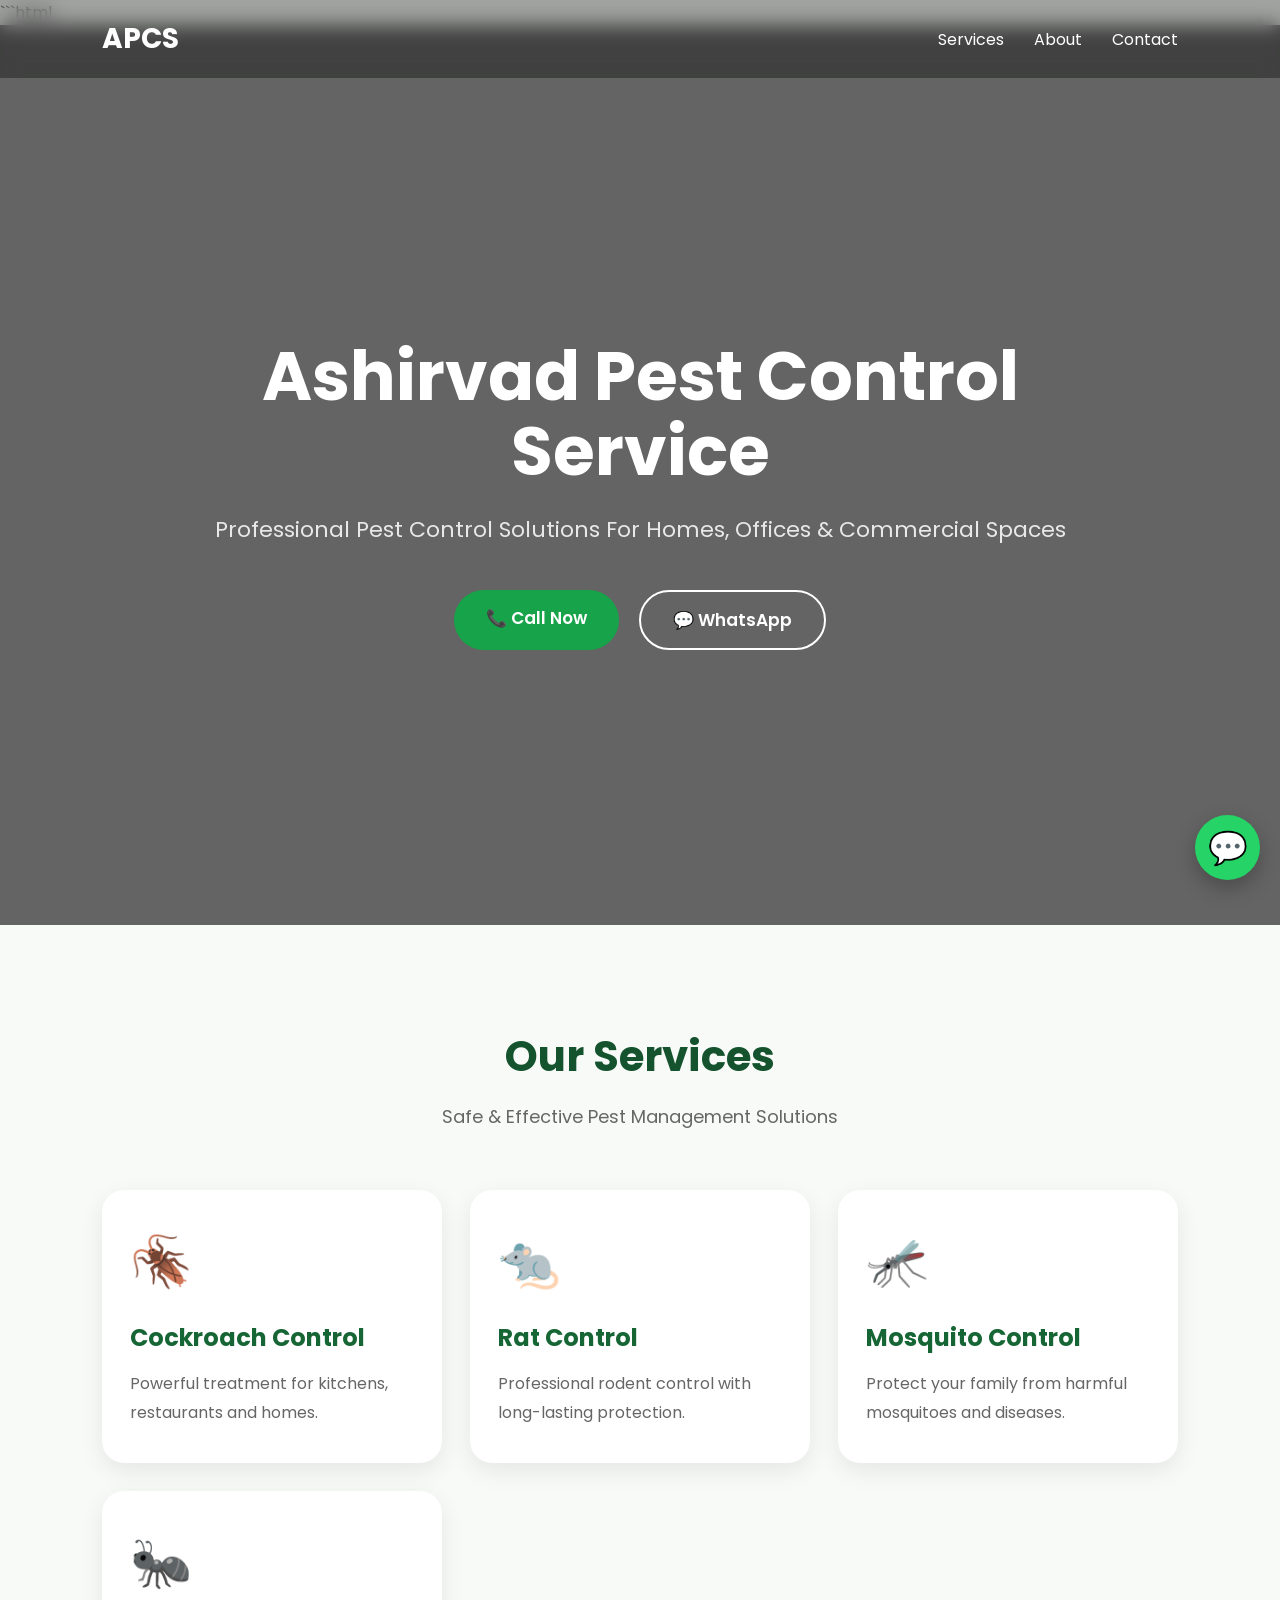
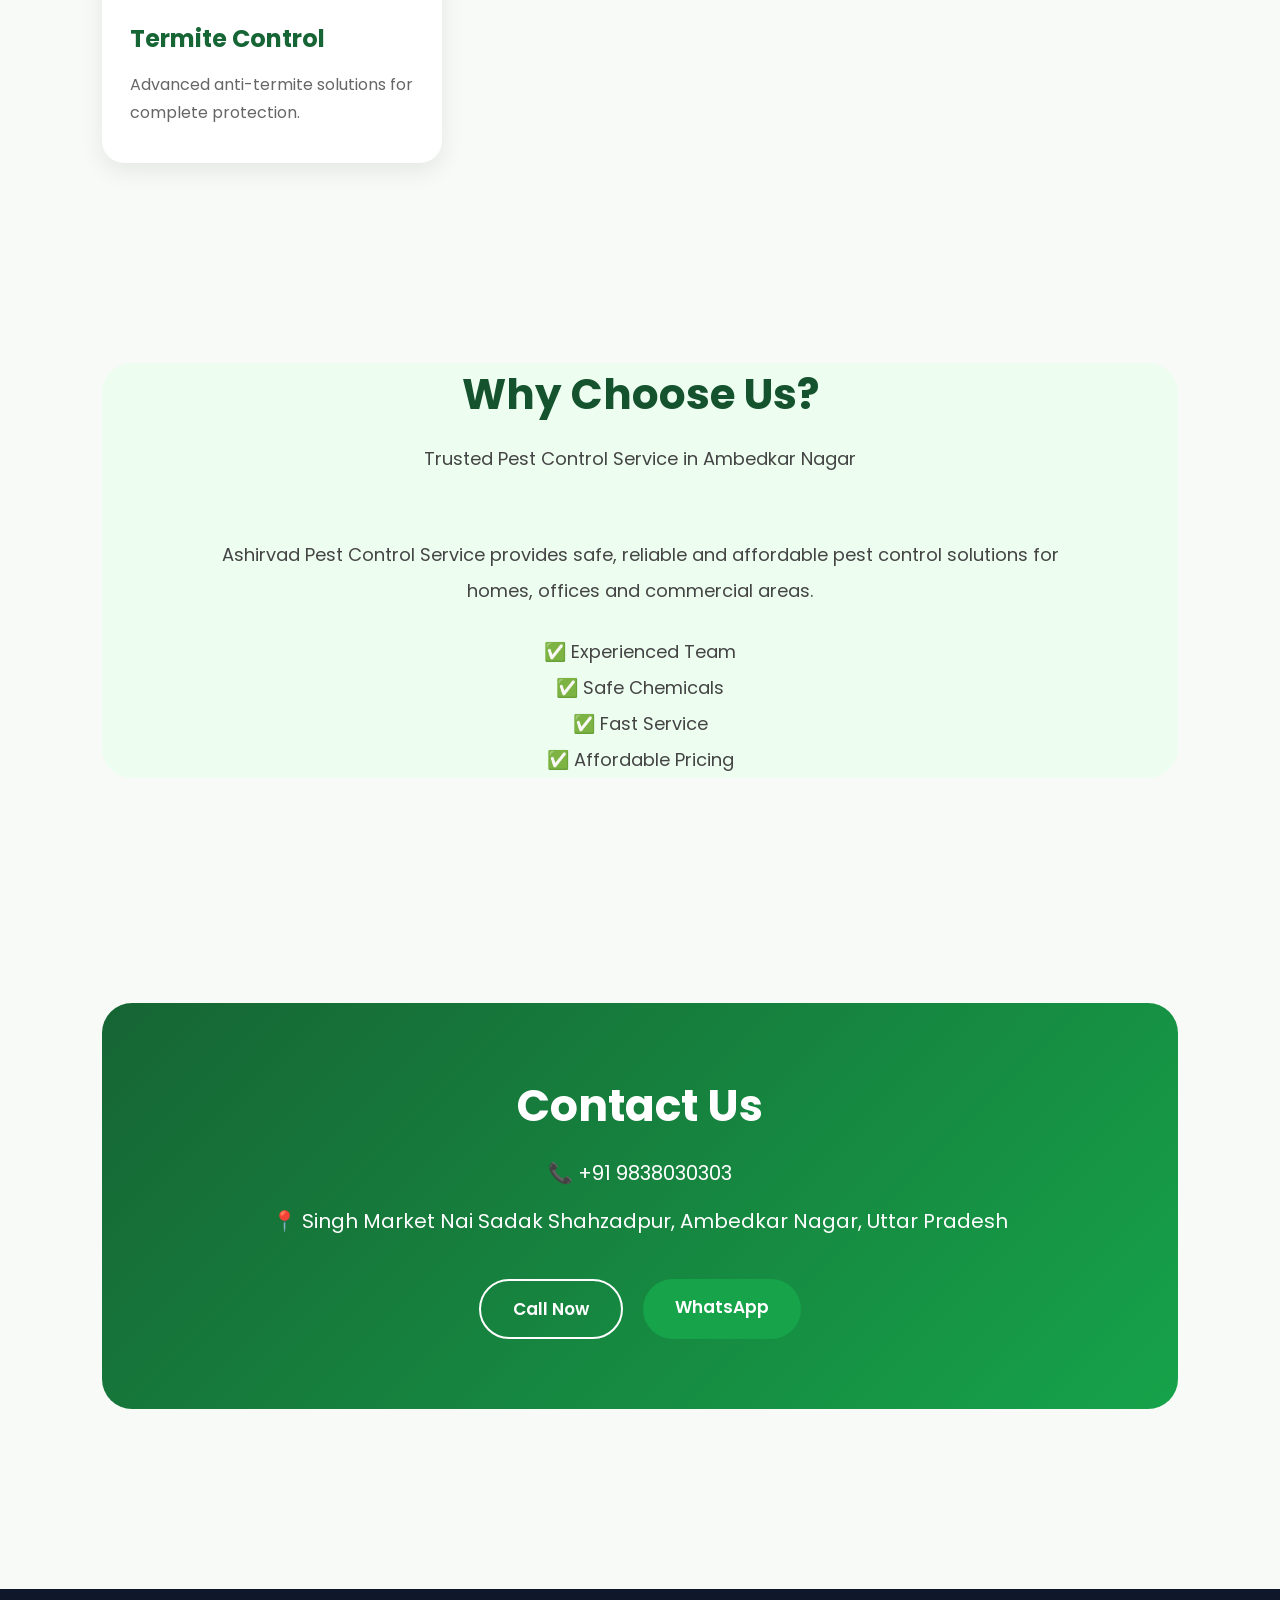
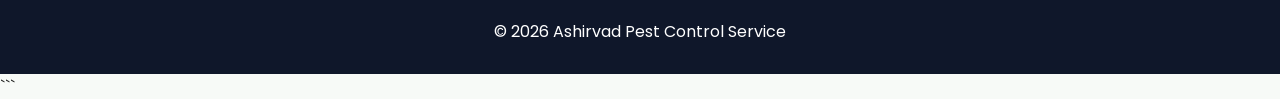
<file: index.html>
```html
<!DOCTYPE html>
<html lang="en">
<head>
  <meta charset="UTF-8" />
  <meta name="viewport" content="width=device-width, initial-scale=1.0"/>
  <title>Ashirvad Pest Control Service</title>

  <link rel="preconnect" href="https://fonts.googleapis.com">
  <link href="https://fonts.googleapis.com/css2?family=Poppins:wght@300;400;500;600;700&display=swap" rel="stylesheet">

  <style>

    *{
      margin:0;
      padding:0;
      box-sizing:border-box;
      scroll-behavior:smooth;
    }

    body{
      font-family:'Poppins',sans-serif;
      background:#f7faf7;
      color:#222;
      overflow-x:hidden;
    }

    a{
      text-decoration:none;
    }

    /* NAVBAR */

    .navbar{
      position:fixed;
      top:0;
      left:0;
      width:100%;
      z-index:1000;

      display:flex;
      justify-content:space-between;
      align-items:center;

      padding:18px 8%;

      background:rgba(0,0,0,0.35);
      backdrop-filter:blur(10px);
    }

    .logo{
      color:#fff;
      font-size:28px;
      font-weight:700;
    }

    .nav-links{
      display:flex;
      gap:30px;
      list-style:none;
    }

    .nav-links a{
      color:white;
      font-size:16px;
      transition:0.3s;
    }

    .nav-links a:hover{
      color:#7dff92;
    }

    /* HERO */

    .hero{
      min-height:100vh;

      background:
      linear-gradient(rgba(0,0,0,0.6),
      rgba(0,0,0,0.6)),

      url('https://images.unsplash.com/photo-1581578731548-c64695cc6952?q=80&w=1600');

      background-size:cover;
      background-position:center;

      display:flex;
      align-items:center;
      justify-content:center;

      text-align:center;
      padding:120px 20px 80px;

      color:white;
    }

    .hero-content{
      max-width:900px;
    }

    .hero h1{
      font-size:68px;
      line-height:1.1;
      margin-bottom:20px;
    }

    .hero p{
      font-size:22px;
      line-height:1.8;
      margin-bottom:40px;
      color:#e8e8e8;
    }

    .hero-buttons{
      display:flex;
      justify-content:center;
      gap:20px;
      flex-wrap:wrap;
    }

    .btn{
      padding:15px 32px;
      border-radius:40px;
      font-size:17px;
      font-weight:600;
      transition:0.3s;
    }

    .btn-primary{
      background:#16a34a;
      color:white;
    }

    .btn-primary:hover{
      background:#15803d;
      transform:translateY(-3px);
    }

    .btn-outline{
      border:2px solid white;
      color:white;
    }

    .btn-outline:hover{
      background:white;
      color:#111;
    }

    /* SECTION */

    .section{
      padding:100px 8%;
    }

    .section-title{
      text-align:center;
      margin-bottom:60px;
    }

    .section-title h2{
      font-size:42px;
      color:#14532d;
      margin-bottom:15px;
    }

    .section-title p{
      color:#666;
      font-size:18px;
    }

    /* SERVICES */

    .services-grid{
      display:grid;
      grid-template-columns:repeat(auto-fit,minmax(260px,1fr));
      gap:28px;
    }

    .service-card{
      background:white;
      padding:35px 28px;
      border-radius:22px;

      box-shadow:
      0 8px 25px rgba(0,0,0,0.08);

      transition:0.35s;
    }

    .service-card:hover{
      transform:translateY(-10px);
    }

    .service-icon{
      font-size:50px;
      margin-bottom:20px;
    }

    .service-card h3{
      margin-bottom:15px;
      color:#166534;
      font-size:24px;
    }

    .service-card p{
      line-height:1.8;
      color:#666;
    }

    /* ABOUT */

    .about{
      background:#edfdf0;
      border-radius:30px;
    }

    .about-content{
      max-width:900px;
      margin:auto;
      text-align:center;
    }

    .about-content p{
      font-size:18px;
      line-height:2;
      color:#444;
      margin-bottom:25px;
    }

    /* CONTACT */

    .contact-box{
      background:
      linear-gradient(135deg,#166534,#16a34a);

      border-radius:30px;
      padding:70px 30px;

      text-align:center;
      color:white;
    }

    .contact-box h2{
      font-size:44px;
      margin-bottom:20px;
    }

    .contact-box p{
      font-size:20px;
      margin-bottom:18px;
    }

    /* FOOTER */

    footer{
      background:#0f172a;
      color:white;
      text-align:center;
      padding:30px;
      margin-top:80px;
    }

    /* FLOATING BUTTON */

    .floating-whatsapp{
      position:fixed;

      bottom:20px;
      right:20px;

      width:65px;
      height:65px;

      border-radius:50%;
      background:#25D366;
      color:white;

      display:flex;
      align-items:center;
      justify-content:center;

      font-size:32px;

      box-shadow:
      0 8px 20px rgba(0,0,0,0.25);

      z-index:1000;
    }

    /* MOBILE */

    @media(max-width:768px){

      .navbar{
        flex-direction:column;
        gap:15px;
      }

      .nav-links{
        gap:18px;
      }

      .hero h1{
        font-size:42px;
      }

      .hero p{
        font-size:18px;
      }

      .section{
        padding:80px 6%;
      }

      .section-title h2{
        font-size:34px;
      }

      .contact-box h2{
        font-size:34px;
      }

      .contact-box p{
        font-size:18px;
      }

    }

  </style>
</head>

<body>

  <!-- NAVBAR -->

  <nav class="navbar">

    <div class="logo">
      APCS
    </div>

    <ul class="nav-links">
      <li><a href="#services">Services</a></li>
      <li><a href="#about">About</a></li>
      <li><a href="#contact">Contact</a></li>
    </ul>

  </nav>

  <!-- HERO -->

  <section class="hero">

    <div class="hero-content">

      <h1>
        Ashirvad Pest Control Service
      </h1>

      <p>
        Professional Pest Control Solutions For Homes,
        Offices & Commercial Spaces
      </p>

      <div class="hero-buttons">

        <a href="tel:+919838030303"
           class="btn btn-primary">
           📞 Call Now
        </a>

        <a href="https://wa.me/919838030303"
           class="btn btn-outline">
           💬 WhatsApp
        </a>

      </div>

    </div>

  </section>

  <!-- SERVICES -->

  <section id="services" class="section">

    <div class="section-title">
      <h2>Our Services</h2>

      <p>
        Safe & Effective Pest Management Solutions
      </p>
    </div>

    <div class="services-grid">

      <div class="service-card">

        <div class="service-icon">🪳</div>

        <h3>Cockroach Control</h3>

        <p>
          Powerful treatment for kitchens,
          restaurants and homes.
        </p>

      </div>

      <div class="service-card">

        <div class="service-icon">🐀</div>

        <h3>Rat Control</h3>

        <p>
          Professional rodent control
          with long-lasting protection.
        </p>

      </div>

      <div class="service-card">

        <div class="service-icon">🦟</div>

        <h3>Mosquito Control</h3>

        <p>
          Protect your family from
          harmful mosquitoes and diseases.
        </p>

      </div>

      <div class="service-card">

        <div class="service-icon">🐜</div>

        <h3>Termite Control</h3>

        <p>
          Advanced anti-termite solutions
          for complete protection.
        </p>

      </div>

    </div>

  </section>

  <!-- ABOUT -->

  <section id="about" class="section">

    <div class="about">

      <div class="about-content">

        <div class="section-title">

          <h2>Why Choose Us?</h2>

          <p>
            Trusted Pest Control Service in Ambedkar Nagar
          </p>

        </div>

        <p>
          Ashirvad Pest Control Service provides
          safe, reliable and affordable pest control
          solutions for homes, offices and commercial areas.
        </p>

        <p>
          ✅ Experienced Team <br>
          ✅ Safe Chemicals <br>
          ✅ Fast Service <br>
          ✅ Affordable Pricing
        </p>

      </div>

    </div>

  </section>

  <!-- CONTACT -->

  <section id="contact" class="section">

    <div class="contact-box">

      <h2>Contact Us</h2>

      <p>
        📞 +91 9838030303
      </p>

      <p>
        📍 Singh Market Nai Sadak Shahzadpur,
        Ambedkar Nagar, Uttar Pradesh
      </p>

      <br>

      <div class="hero-buttons">

        <a href="tel:+919838030303"
           class="btn btn-outline">
           Call Now
        </a>

        <a href="https://wa.me/919838030303"
           class="btn btn-primary">
           WhatsApp
        </a>

      </div>

    </div>

  </section>

  <!-- FOOTER -->

  <footer>
    © 2026 Ashirvad Pest Control Service
  </footer>

  <!-- FLOATING WHATSAPP -->

  <a href="https://wa.me/919838030303"
     class="floating-whatsapp">
     💬
  </a>

</body>
</html>
```
</file>
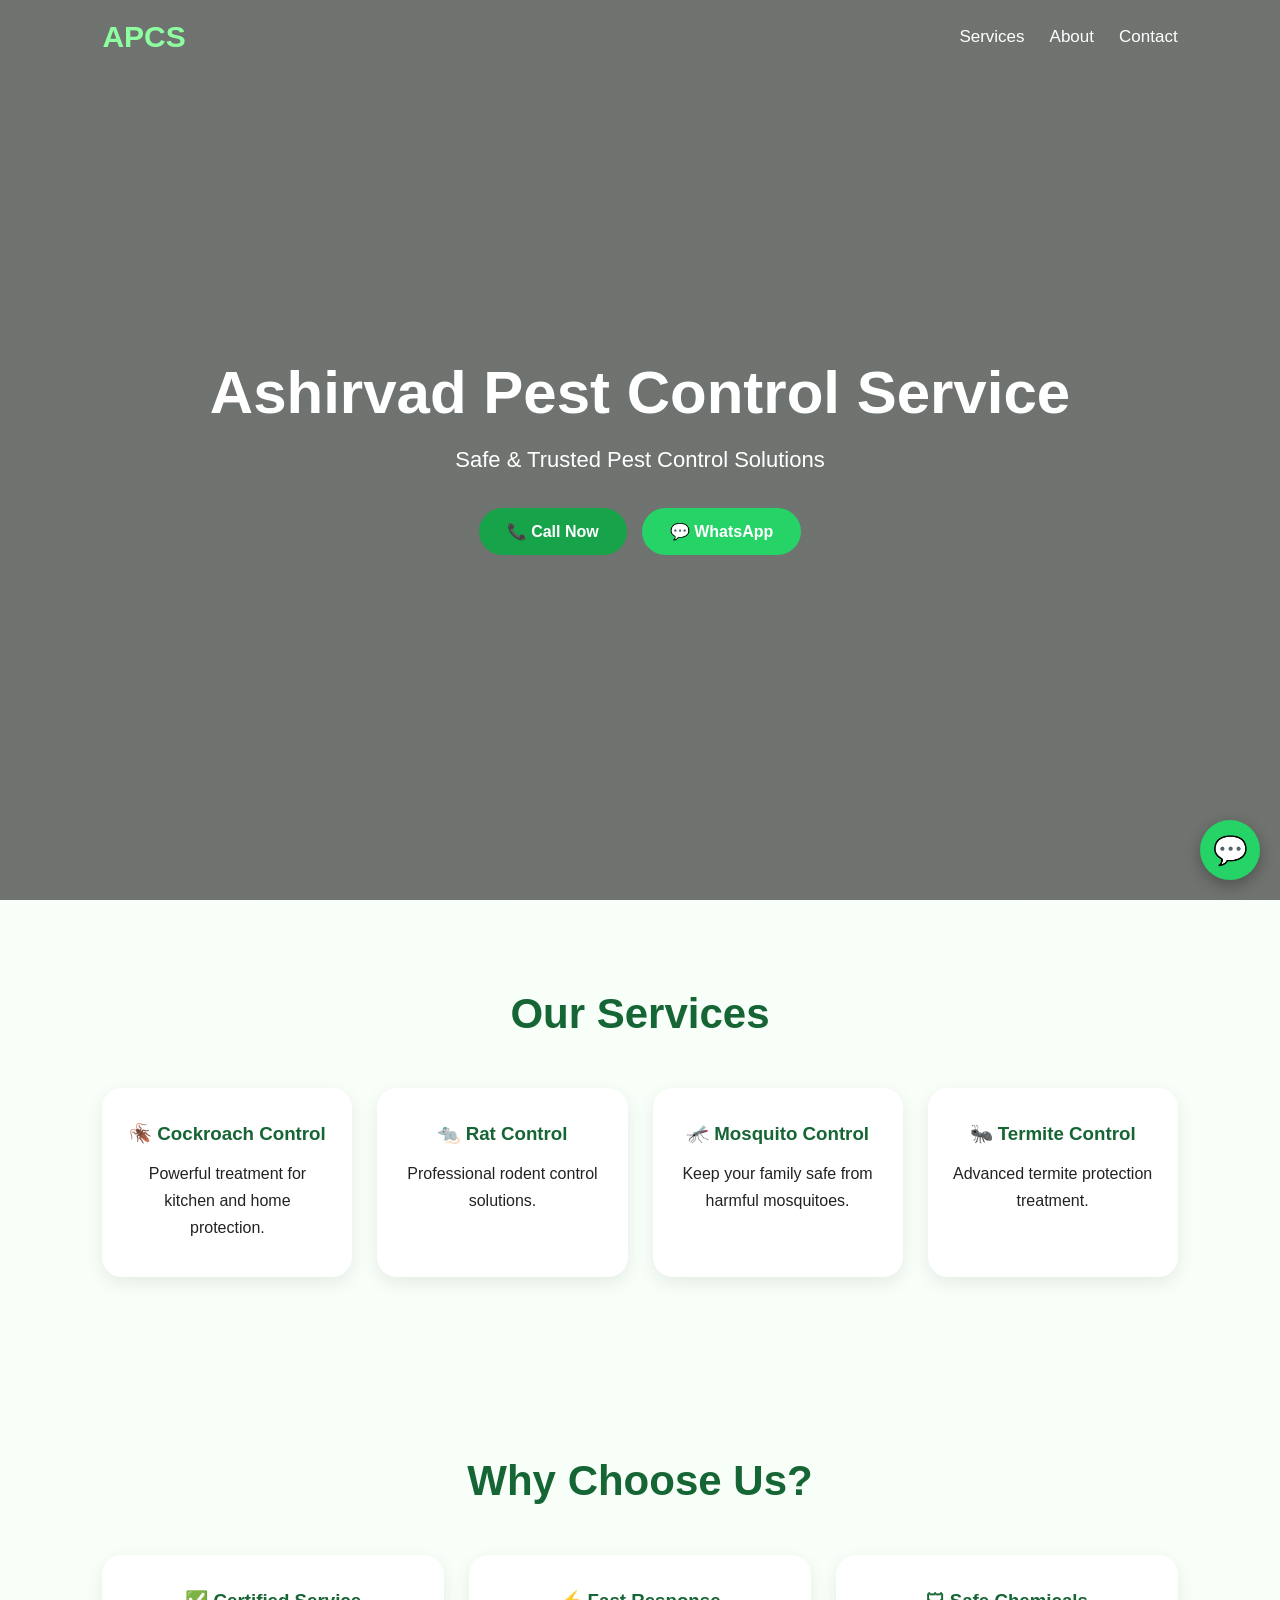
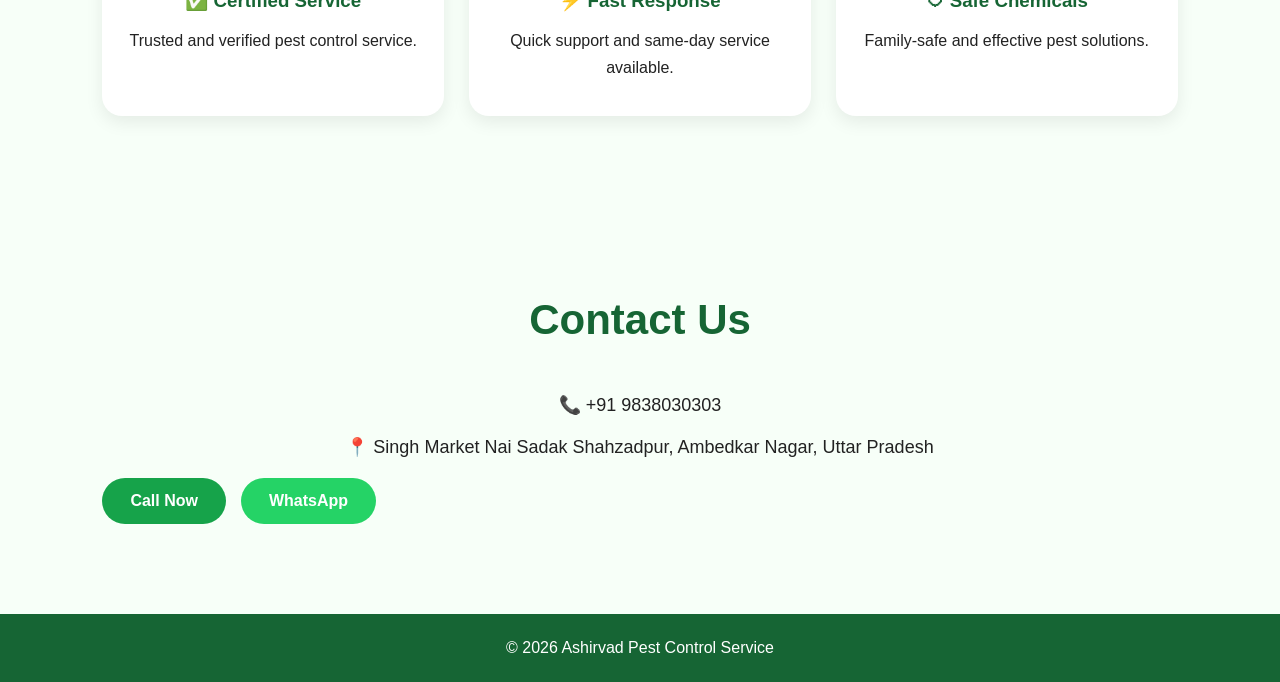
<file: index .html>
<!DOCTYPE html>
<html lang="en">

<head>
  <meta charset="UTF-8">
  <meta name="viewport" content="width=device-width, initial-scale=1.0">
  <title>Ashirvad Pest Control Service</title>

  <link rel="stylesheet" href="style.css">
</head>

<body>

<header class="hero">

  <nav class="navbar">

    <div class="logo">
      APCS
    </div>

    <ul class="nav-links">
      <li><a href="#services">Services</a></li>
      <li><a href="#about">About</a></li>
      <li><a href="#contact">Contact</a></li>
    </ul>

  </nav>

  <div class="hero-content">

    <h1>
      Ashirvad Pest Control Service
    </h1>

    <p>
      Safe & Trusted Pest Control Solutions
    </p>

    <div class="hero-buttons">

      <a href="tel:+919838030303" class="btn">
        📞 Call Now
      </a>

      <a href="https://wa.me/919838030303"
         class="btn whatsapp">
         💬 WhatsApp
      </a>

    </div>

  </div>

</header>

<section id="services" class="section">

  <h2>Our Services</h2>

  <div class="cards">

    <div class="card">
      <h3>🪳 Cockroach Control</h3>

      <p>
        Powerful treatment for kitchen and home protection.
      </p>
    </div>

    <div class="card">
      <h3>🐀 Rat Control</h3>

      <p>
        Professional rodent control solutions.
      </p>
    </div>

    <div class="card">
      <h3>🦟 Mosquito Control</h3>

      <p>
        Keep your family safe from harmful mosquitoes.
      </p>
    </div>

    <div class="card">
      <h3>🐜 Termite Control</h3>

      <p>
        Advanced termite protection treatment.
      </p>
    </div>

  </div>

</section>

<section id="about" class="section about">

  <h2>Why Choose Us?</h2>

  <div class="cards">

    <div class="card">
      <h3>✅ Certified Service</h3>
      <p>Trusted and verified pest control service.</p>
    </div>

    <div class="card">
      <h3>⚡ Fast Response</h3>
      <p>Quick support and same-day service available.</p>
    </div>

    <div class="card">
      <h3>🛡 Safe Chemicals</h3>
      <p>Family-safe and effective pest solutions.</p>
    </div>

  </div>

</section>

<section id="contact" class="section contact">

  <h2>Contact Us</h2>

  <p>
    📞 +91 9838030303
  </p>

  <p>
    📍 Singh Market Nai Sadak Shahzadpur,
    Ambedkar Nagar, Uttar Pradesh
  </p>

  <div class="hero-buttons">

    <a href="tel:+919838030303" class="btn">
      Call Now
    </a>

    <a href="https://wa.me/919838030303"
       class="btn whatsapp">
       WhatsApp
    </a>

  </div>

</section>

<footer>
  © 2026 Ashirvad Pest Control Service
</footer>

<a href="https://wa.me/919838030303"
   class="floating-whatsapp">
   💬
</a>

<script src="script.js"></script>

</body>
</html>
</file>
<file: style.css>
*{
  margin:0;
  padding:0;
  box-sizing:border-box;
}

html{
  scroll-behavior:smooth;
}

body{
  font-family:Arial,sans-serif;
  background:#f7fff8;
  color:#222;
}

.hero{
  height:100vh;

  background:
  linear-gradient(rgba(0,0,0,0.55),
  rgba(0,0,0,0.55)),

  url('https://images.unsplash.com/photo-1501004318641-b39e6451bec6?q=80&w=1600');

  background-size:cover;
  background-position:center;

  color:white;
}

.navbar{
  display:flex;
  justify-content:space-between;
  align-items:center;

  padding:20px 8%;
}

.logo{
  font-size:30px;
  font-weight:bold;
  color:#8effa1;
}

.nav-links{
  display:flex;
  list-style:none;
  gap:25px;
}

.nav-links a{
  color:white;
  text-decoration:none;
  font-size:17px;
}

.hero-content{
  height:85vh;

  display:flex;
  flex-direction:column;
  justify-content:center;
  align-items:center;

  text-align:center;
  padding:20px;
}

.hero-content h1{
  font-size:60px;
  max-width:900px;
  margin-bottom:20px;
}

.hero-content p{
  font-size:22px;
  margin-bottom:35px;
}

.hero-buttons{
  display:flex;
  gap:15px;
}

.btn{
  background:#16a34a;
  color:white;
  padding:14px 28px;
  border-radius:35px;
  text-decoration:none;
  font-weight:bold;
}

.whatsapp{
  background:#25D366;
}

.section{
  padding:90px 8%;
  text-align:center;
}

.section h2{
  font-size:42px;
  color:#166534;
  margin-bottom:50px;
}

.cards{
  display:grid;

  grid-template-columns:
  repeat(auto-fit,minmax(250px,1fr));

  gap:25px;
}

.card{
  background:white;
  padding:35px 25px;

  border-radius:20px;

  box-shadow:
  0 6px 18px rgba(0,0,0,0.08);

  transition:0.3s;
}

.card:hover{
  transform:translateY(-8px);
}

.card h3{
  margin-bottom:15px;
  color:#166534;
}

.card p{
  line-height:1.7;
}

.contact p{
  font-size:18px;
  margin-bottom:20px;
}

footer{
  background:#166534;
  color:white;
  text-align:center;
  padding:25px;
}

.floating-whatsapp{
  position:fixed;

  bottom:20px;
  right:20px;

  width:60px;
  height:60px;

  background:#25D366;
  color:white;

  border-radius:50%;

  display:flex;
  align-items:center;
  justify-content:center;

  text-decoration:none;
  font-size:28px;

  box-shadow:
  0 5px 15px rgba(0,0,0,0.3);

  z-index:1000;
}

@media(max-width:768px){

  .navbar{
    flex-direction:column;
    gap:15px;
  }

  .nav-links{
    gap:15px;
  }

  .hero-content h1{
    font-size:38px;
  }

  .hero-content p{
    font-size:18px;
  }

  .hero-buttons{
    flex-direction:column;
  }

  .section h2{
    font-size:32px;
  }

}
</file>
